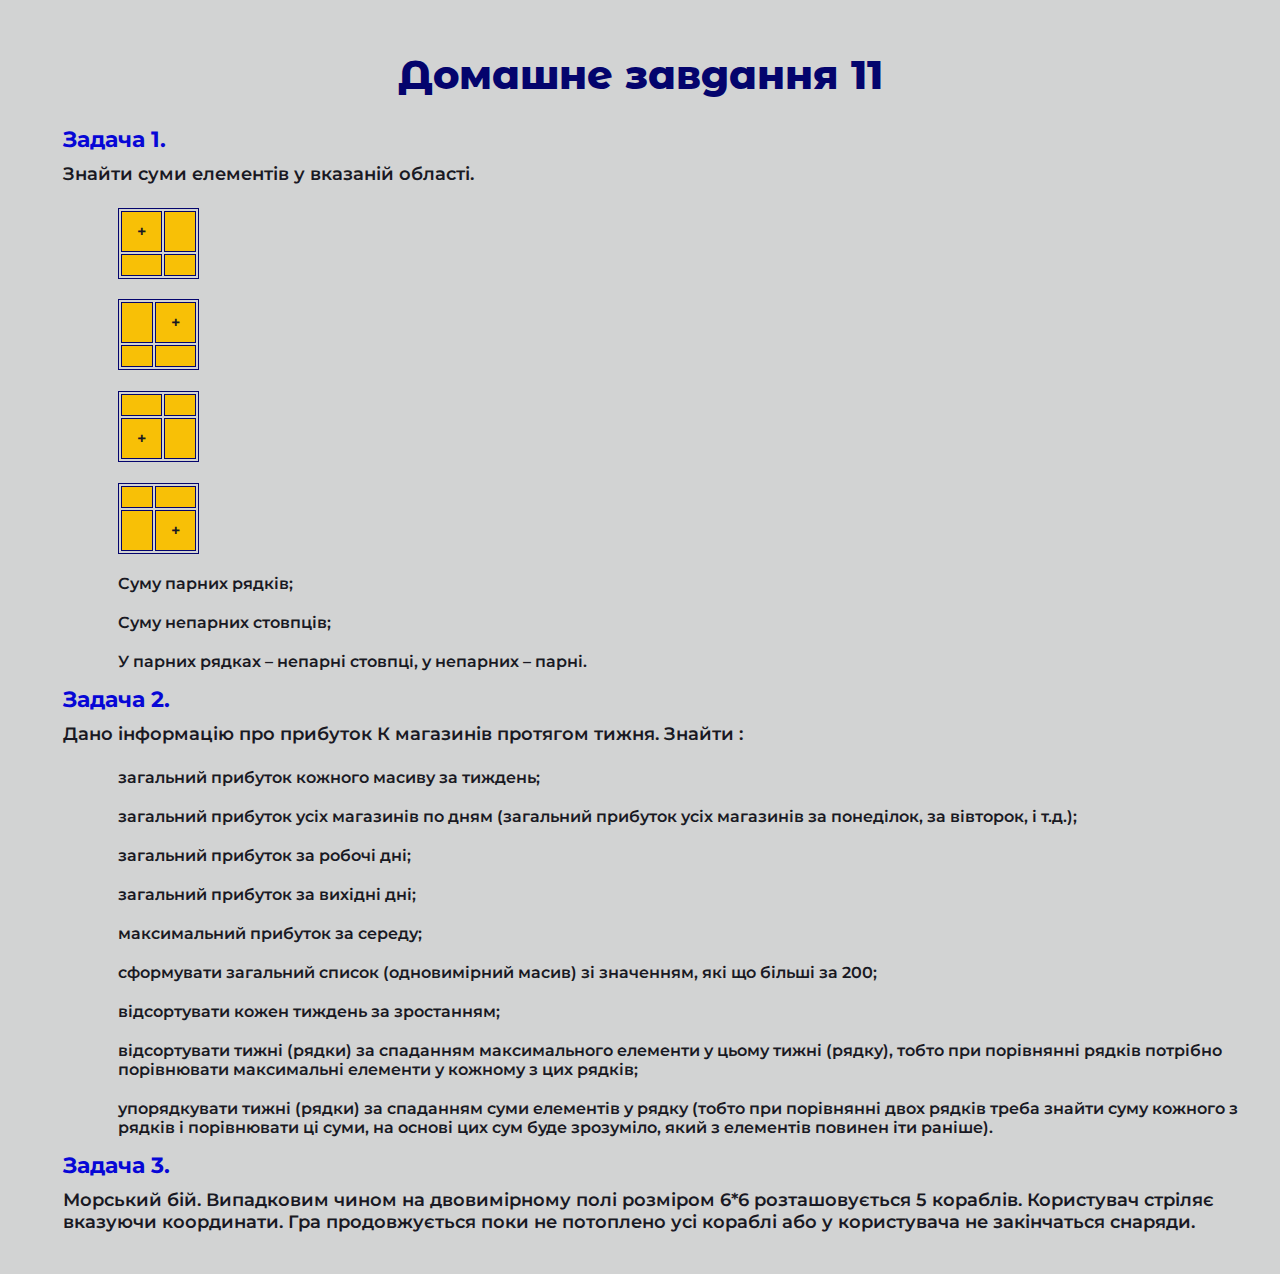
<file: index.html>
<!DOCTYPE html>
<html lang="en">
  <head>
    <meta charset="UTF-8" />
    <meta http-equiv="X-UA-Compatible" content="IE=edge" />
    <meta name="viewport" content="width=device-width, initial-scale=1.0" />
    <link rel="stylesheet" href="./style.css" />
    <link rel="preconnect" href="https://fonts.googleapis.com" />
    <link rel="preconnect" href="https://fonts.gstatic.com" crossorigin />
    <link
      href="https://fonts.googleapis.com/css2?family=Montserrat+Alternates:wght@800&family=Montserrat:wght@500;700&display=swap"
      rel="stylesheet"
    />
    <title>Домашне завдання 11</title>
  </head>

  <body>
    <div class="wrapper">
      <h1>Домашне завдання 11</h1>
      <ul>
        <li>
          <a href="./tasks/task1.html">Задача 1.</a>
          <p>Знайти суми елементів у вказаній області.</p>
        </li>
        <ol>
          <li>
            <table>
              <tr>
                <td>+</td>
                <td></td>
              </tr>
              <tr>
                <td></td>
                <td></td>
              </tr>
            </table>
          </li>
          <li>
            <table>
              <tr>
                <td></td>
                <td>+</td>
              </tr>
              <tr>
                <td></td>
                <td></td>
              </tr>
            </table>
          </li>
          <li>
            <table>
              <tr>
                <td></td>
                <td></td>
              </tr>
              <tr>
                <td>+</td>
                <td></td>
              </tr>
            </table>
          </li>
          <li>
            <table>
              <tr>
                <td></td>
                <td></td>
              </tr>
              <tr>
                <td></td>
                <td>+</td>
              </tr>
            </table>
          </li>
          <li>Суму парних рядків;</li>
          <li>Суму непарних стовпців;</li>
          <li>У парних рядках – непарні стовпці, у непарних – парні.</li>
        </ol>
        <li>
          <a href="./tasks/task2.html">Задача 2.</a>
          <p>
            Дано інформацію про прибуток К магазинів протягом тижня. Знайти :
          </p>
          <ol>
            <li>загальний прибуток кожного масиву за тиждень;</li>
            <li>
              загальний прибуток усіх магазинів по дням (загальний прибуток усіх
              магазинів за понеділок, за вівторок, і т.д.);
            </li>
            <li>загальний прибуток за робочі дні;</li>
            <li>загальний прибуток за вихідні дні;</li>
            <li>максимальний прибуток за середу;</li>
            <li>
              сформувати загальний список (одновимірний масив) зі значенням, які
              що більші за 200;
            </li>
            <li>відсортувати кожен тиждень за зростанням;</li>
            <li>
              відсортувати тижні (рядки) за спаданням максимального елементи у
              цьому тижні (рядку), тобто при порівнянні рядків потрібно
              порівнювати максимальні елементи у кожному з цих рядків;
            </li>
            <li>
              упорядкувати тижні (рядки) за спаданням суми елементів у рядку
              (тобто при порівнянні двох рядків треба знайти суму кожного з
              рядків і порівнювати ці суми, на основі цих сум буде зрозуміло,
              який з елементів повинен іти раніше).
            </li>
          </ol>
        </li>
        <li>
          <a href="./tasks/task3.html">Задача 3.</a>
          <p>
            Морський бій. Випадковим чином на двовимірному полі розміром 6*6
            розташовується 5 кораблів. Користувач стріляє вказуючи координати.
            Гра продовжується поки не потоплено усі кораблі або у користувача не
            закінчаться снаряди.
          </p>
        </li>
      </ul>
    </div>
  </body>
</html>
</file>
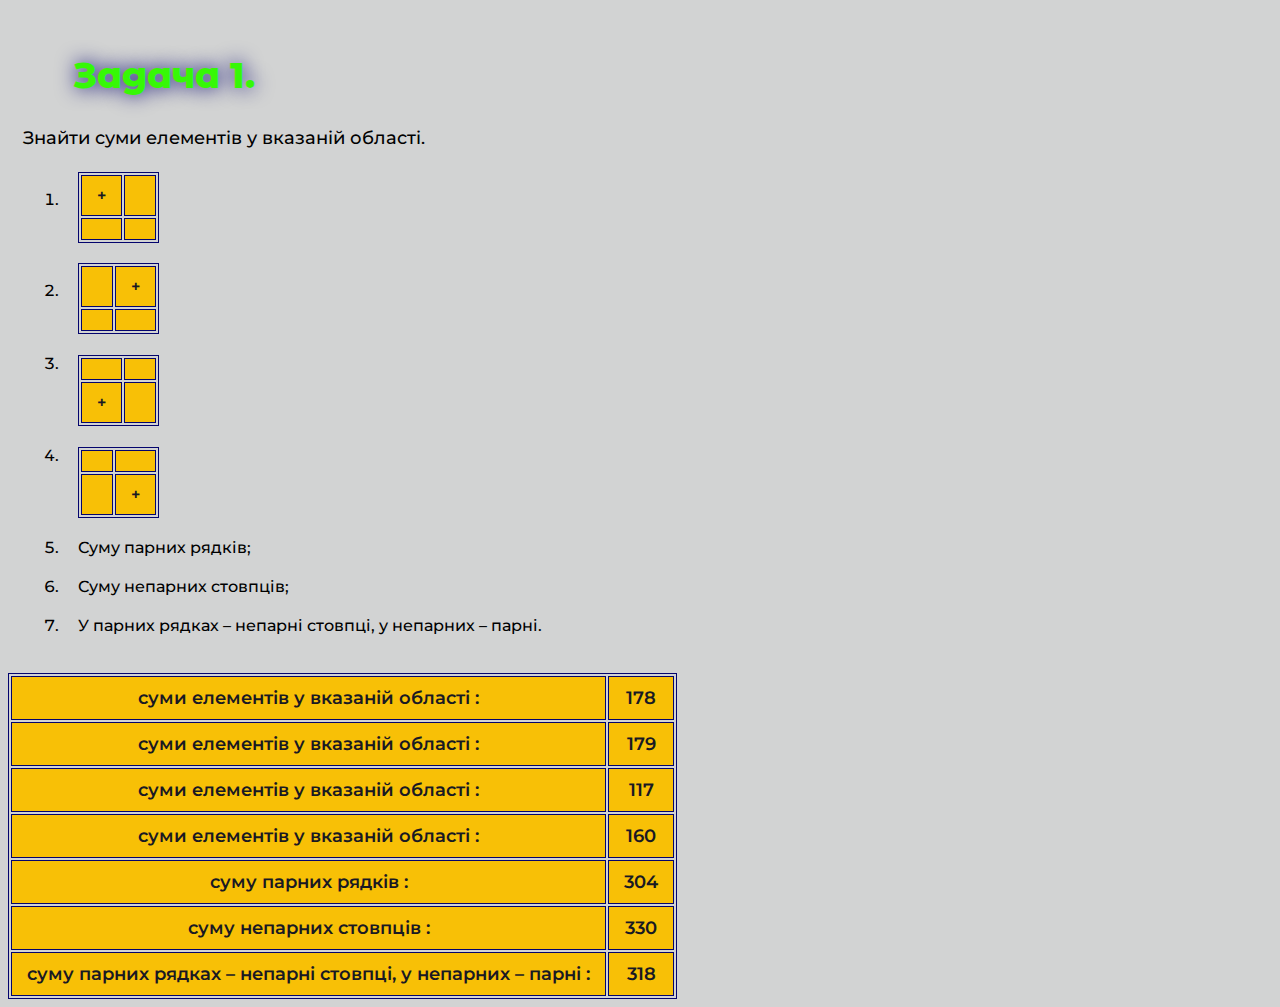
<file: tasks/task1.html>
<!DOCTYPE html>
<html lang="en">
  <head>
    <meta charset="UTF-8" />
    <meta http-equiv="X-UA-Compatible" content="IE=edge" />
    <meta name="viewport" content="width=device-width, initial-scale=1.0" />
    <link rel="stylesheet" href="../style.css" />
    <link rel="preconnect" href="https://fonts.googleapis.com" />
    <link rel="preconnect" href="https://fonts.gstatic.com" crossorigin />
    <link
      href="https://fonts.googleapis.com/css2?family=Montserrat+Alternates:wght@800&family=Montserrat:wght@400;600&display=swap"
      rel="stylesheet"
    />
    <title>Задача 1</title>
  </head>

  <body>
    <div class="wrapper">
      <h2>Задача 1.</h2>
      <p>Знайти суми елементів у вказаній області.</p>
      <ol>
        <li>
          <table>
            <tr>
              <td>+</td>
              <td></td>
            </tr>
            <tr>
              <td></td>
              <td></td>
            </tr>
          </table>
        </li>
        <li>
          <table>
            <tr>
              <td></td>
              <td>+</td>
            </tr>
            <tr>
              <td></td>
              <td></td>
            </tr>
          </table>
        </li>
        <li>
          <table>
            <tr>
              <td></td>
              <td></td>
            </tr>
            <tr>
              <td>+</td>
              <td></td>
            </tr>
          </table>
        </li>
        <li>
          <table>
            <tr>
              <td></td>
              <td></td>
            </tr>
            <tr>
              <td></td>
              <td>+</td>
            </tr>
          </table>
        </li>
        <li>Суму парних рядків;</li>
        <li>Суму непарних стовпців;</li>
        <li>У парних рядках – непарні стовпці, у непарних – парні.</li>
      </ol>
    </div>
    <script>
      let arr = []
      for (let rowIndex = 0; rowIndex < 8; rowIndex++) {
        let arrRow = []
        for (let colIndex = 0; colIndex < 8; colIndex++) {
          const minNumber = 1
          const maxNumber = 20
          arrRow.push(Math.floor(Math.random() * maxNumber) + minNumber)
        }
        arr.push(arrRow)
      }

      function getSum(
        arr,
        startRowNumber,
        lastRowNumber,
        startColNumber,
        lastColNumber
      ) {
        sum = 0
        for (let r = startRowNumber; r < lastRowNumber; r++) {
          for (let c = startColNumber; c < lastColNumber; c++) {
            sum += arr[r][c]
          }
        }
        return sum
      }
      function sumOfPairedRows(arr) {
        sumOfPairedRows = 0
        for (let r = 1; r < arr.length; r += 2) {
          for (let c = 0; c < arr[r].length; c++) {
            sumOfPairedRows += arr[r][c]
          }
        }
        return sumOfPairedRows
      }
      function sumOfUnpairedColumns(arr) {
        sumOfUnpairedColumns = 0
        for (let r = 0; r < arr.length; r++) {
          for (let c = 0; c < arr[r].length; c += 2) {
            sumOfUnpairedColumns += arr[r][c]
          }
        }
        return sumOfUnpairedColumns
      }
      function sumOfPairedWithUnpaired(arr) {
        let sumOfPairedWithUnpaired = 0
        for (let rowIndex = 0; rowIndex < arr.length; rowIndex++) {
          let startColIndex
          if (rowIndex % 2 === 0) startColIndex = 1
          else startColIndex = 0
          for (
            let colIndex = startColIndex;
            colIndex < arr[rowIndex].length;
            colIndex += 2
          ) {
            sumOfPairedWithUnpaired += arr[rowIndex][colIndex]
          }
        }
        return sumOfPairedWithUnpaired
      }
      document.write("<table><tbody>")
      document.write(
        `<tr><td>суми елементів у вказаній області :</td><td>${getSum(
          arr,
          0,
          4,
          0,
          4
        )}</td></tr>`
      )
      document.write(
        `<tr><td>суми елементів у вказаній області :</td><td>${getSum(
          arr,
          4,
          8,
          0,
          4
        )}</td></tr>`
      )
      document.write(
        `<tr><td>суми елементів у вказаній області :</td><td>${getSum(
          arr,
          0,
          4,
          4,
          8
        )}</td></tr>`
      )
      document.write(
        `<tr><td>суми елементів у вказаній області :</td><td>${getSum(
          arr,
          4,
          8,
          4,
          8
        )}</td></tr>`
      )
      document.write(
        `<tr><td>суму парних рядків :</td><td>${sumOfPairedRows(arr)}</td></tr>`
      )
      document.write(
        `<tr><td>суму непарних стовпців :</td><td>${sumOfUnpairedColumns(
          arr
        )}</td></tr>`
      )
      document.write(
        `<tr><td>суму парних рядках – непарні стовпці, у непарних – парні :</td><td>${sumOfPairedWithUnpaired(
          arr
        )}</td></tr>`
      )
      document.write("</tbody></table>")
    </script>
  </body>
</html>
</file>
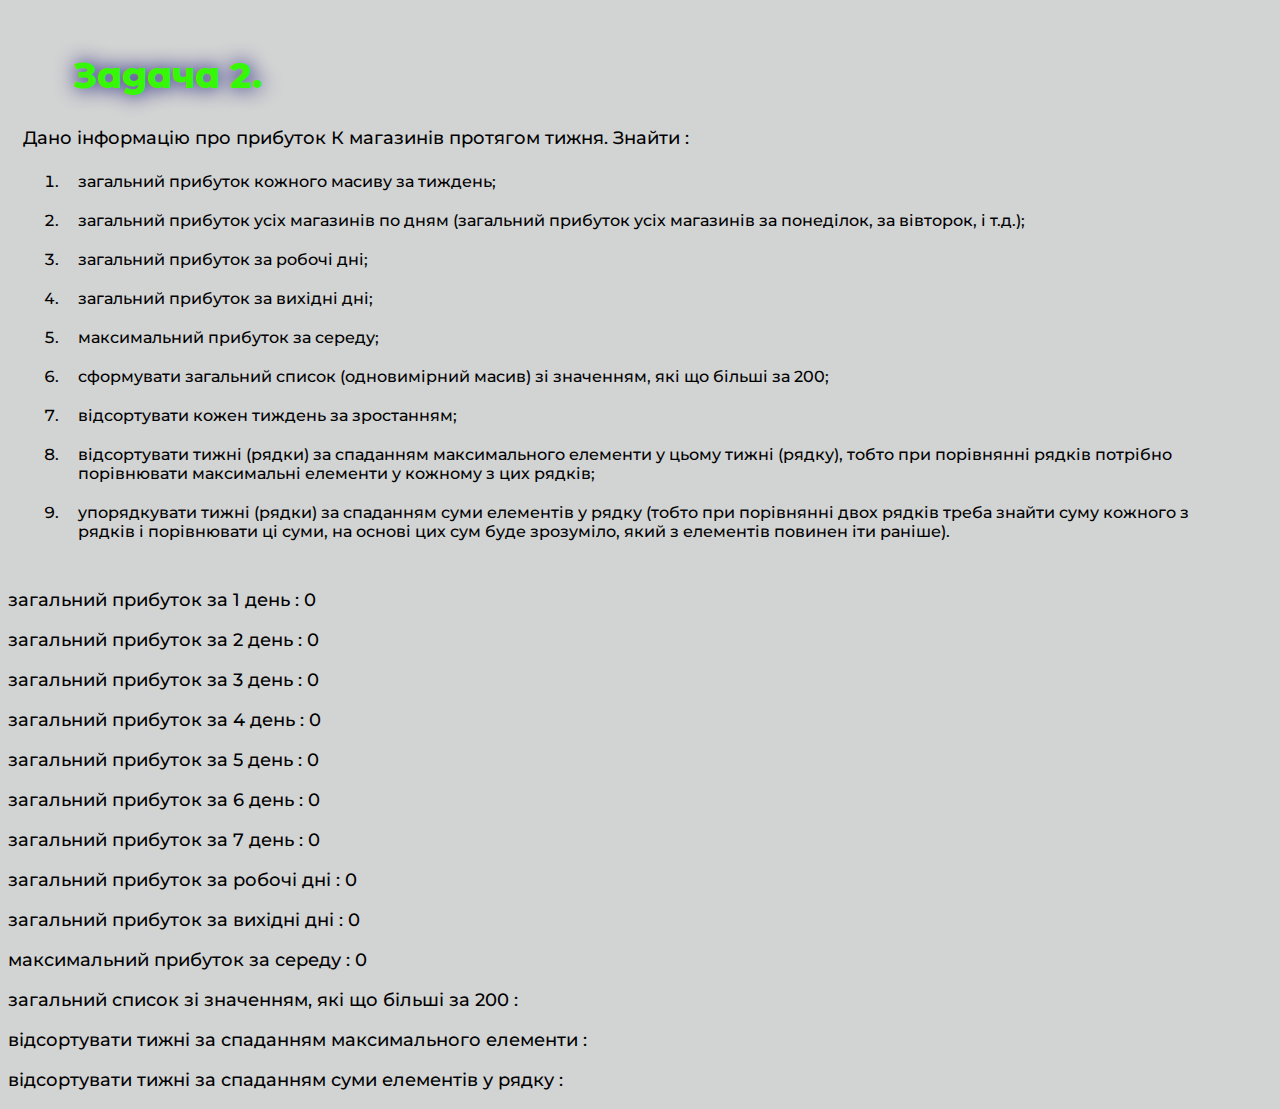
<file: tasks/task2.html>
<!DOCTYPE html>
<html lang="en">
  <head>
    <meta charset="UTF-8" />
    <meta http-equiv="X-UA-Compatible" content="IE=edge" />
    <meta name="viewport" content="width=device-width, initial-scale=1.0" />
    <link rel="stylesheet" href="../style.css" />
    <link rel="preconnect" href="https://fonts.googleapis.com" />
    <link rel="preconnect" href="https://fonts.gstatic.com" crossorigin />
    <link
      href="https://fonts.googleapis.com/css2?family=Montserrat+Alternates:wght@800&family=Montserrat:wght@400;600&display=swap"
      rel="stylesheet"
    />
    <title>Задача 2</title>
  </head>

  <body>
    <div class="wrapper">
      <h2>Задача 2.</h2>
      <p>Дано інформацію про прибуток К магазинів протягом тижня. Знайти :</p>
      <ol>
        <li>загальний прибуток кожного масиву за тиждень;</li>
        <li>
          загальний прибуток усіх магазинів по дням (загальний прибуток усіх
          магазинів за понеділок, за вівторок, і т.д.);
        </li>
        <li>загальний прибуток за робочі дні;</li>
        <li>загальний прибуток за вихідні дні;</li>
        <li>максимальний прибуток за середу;</li>
        <li>
          сформувати загальний список (одновимірний масив) зі значенням, які що
          більші за 200;
        </li>
        <li>відсортувати кожен тиждень за зростанням;</li>
        <li>
          відсортувати тижні (рядки) за спаданням максимального елементи у цьому
          тижні (рядку), тобто при порівнянні рядків потрібно порівнювати
          максимальні елементи у кожному з цих рядків;
        </li>
        <li>
          упорядкувати тижні (рядки) за спаданням суми елементів у рядку (тобто
          при порівнянні двох рядків треба знайти суму кожного з рядків і
          порівнювати ці суми, на основі цих сум буде зрозуміло, який з
          елементів повинен іти раніше).
        </li>
      </ol>
    </div>
    <script>
      const numberOfShop = parseInt(prompt("Введіть кількість магазинів", ""))
      let shopsProfitWeek = []
      for (let rowIndex = 0; rowIndex < numberOfShop; rowIndex++) {
        let shopProfitWeek = []
        for (let colIndex = 0; colIndex < 7; colIndex++) {
          const minProfit = 50
          const maxProfit = 300
          shopProfitWeek.push(
            Math.floor(Math.random() * (maxProfit - minProfit + 1)) + minProfit
          )
        }
        shopsProfitWeek.push(shopProfitWeek)
      }

      document.write(`${shopsProfitWeek}`)
      //загальний прибуток кожного масиву за тиждень

      for (let r = 0; r < numberOfShop; r++) {
        let sum = 0
        for (let c = 0; c < 7; c++) {
          sum = sum + shopsProfitWeek[r][c]
        }
        document.write(
          `<p>загальний прибуток ${r + 1} магазину за тиждень : ${sum} </p>`
        )
      }

      //загальний прибуток усіх магазинів по дням
      for (let c = 0; c < 7; c++) {
        let sum = 0
        for (let r = 0; r < numberOfShop; r++) {
          sum = sum + shopsProfitWeek[r][c]
        }
        document.write(`<p>загальний прибуток за ${c + 1}  день : ${sum} </p>`)
      }
      //загальний прибуток за робочі дні/вихідні дні
      function getTotalSum(shopsProfitWeek, minDay, maxDay) {
        let totalSum = 0
        for (let r = 0; r < numberOfShop; r++) {
          for (let c = minDay; c < maxDay; c++) {
            totalSum = totalSum + shopsProfitWeek[r][c]
          }
        }
        return totalSum
      }
      document.write(
        `<p>загальний прибуток за робочі дні : ${getTotalSum(
          shopsProfitWeek,
          0,
          5
        )} </p>`
      )
      document.write(
        `<p>загальний прибуток за вихідні дні : ${getTotalSum(
          shopsProfitWeek,
          5,
          7
        )} </p>`
      )
      //максимальний прибуток за середу
      function getMaxProfitForWednesday(shopsProfitWeek, wednesday) {
        let maxProfitForWednesday = 0
        for (let r = 0; r < numberOfShop; r++) {
          for (let c = wednesday - 1; c < wednesday; c++) {
            maxProfitForWednesday < shopsProfitWeek[r][c]
              ? (maxProfitForWednesday = shopsProfitWeek[r][c])
              : maxProfitForWednesday
          }
        }
        return maxProfitForWednesday
      }
      document.write(
        `<p>максимальний прибуток за середу : ${getMaxProfitForWednesday(
          shopsProfitWeek,
          3
        )} </p>`
      )
      //загальний список зі значенням, які що більші за 200
      let shopsProfitMore200 = []
      for (let r of shopsProfitWeek) {
        for (let element of r) {
          if (element > 200) shopsProfitMore200.push(element)
        }
      }
      document.write(
        `<p>загальний список зі значенням, які що більші за 200 : ${shopsProfitMore200} </p>`
      )
      //відсортувати кожен тиждень за зростанням
      const shopsProfitWeekCopy = JSON.parse(JSON.stringify(shopsProfitWeek))
      for (let r of shopsProfitWeekCopy) {
        for (let element of r) {
          r.sort((element1, element2) => element1 - element2)
        }
        document.write(
          `<p>відсортувати кожен тиждень магазину за зростанням : ${r} </p>`
        )
      }
      //відсортувати тижні (рядки) за спаданням максимального елементи у цьому тижні (рядку), тобто при порівнянні рядків потрібно порівнювати максимальні елементи у кожному з цих рядків
      let maxRowsElements = shopsProfitWeek.map((r) => Math.max(...r))

      function sortElements(maxArr, shopsProfitWeek) {
        const preLastIndex = maxArr.length - 1
        for (let i = 0; i < preLastIndex; i++) {
          let currentMaxIndex = i
          for (let j = i + 1; j < maxArr.length; j++) {
            if (maxArr[j] > maxArr[currentMaxIndex]) currentMaxIndex = j
          }
          if (i !== currentMaxIndex) {
            let tmp = maxArr[i]
            maxArr[i] = maxArr[currentMaxIndex]
            maxArr[currentMaxIndex] = tmp
            tmp = shopsProfitWeek[i]
            shopsProfitWeek[i] = shopsProfitWeek[currentMaxIndex]
            shopsProfitWeek[currentMaxIndex] = tmp
          }
        }
        return shopsProfitWeek
      }
      const shopsProfitWeekCopy1 = JSON.parse(JSON.stringify(shopsProfitWeek))
      document.write(
        `<p>відсортувати тижні за спаданням максимального елементи : ${sortElements(
          maxRowsElements,
          shopsProfitWeekCopy1
        )} </p>`
      )
      // упорядкувати тижні (рядки) за спаданням суми елементів у рядку (тобто при порівнянні двох рядків треба знайти суму кожного з рядків і порівнювати ці суми, на основі цих сум буде зрозуміло, який з елементів повинен іти раніше).

      function getSumShopProfitWeek(shopsProfitWeek, numberOfShop) {
        let sumShopProfitWeek = []
        for (let r = 0; r < numberOfShop; r++) {
          let sum = 0
          for (let c = 0; c < 7; c++) {
            sum = sum + shopsProfitWeek[r][c]
          }
          sumShopProfitWeek.push(sum)
        }
        return sumShopProfitWeek
      }
      let sumProfitWeek = getSumShopProfitWeek(shopsProfitWeek, numberOfShop)

      document.write(
        `<p>відсортувати тижні за спаданням суми елементів у рядку : ${sortElements(
          sumProfitWeek,
          shopsProfitWeekCopy1
        )} </p>`
      )
    </script>
  </body>
</html>
</file>
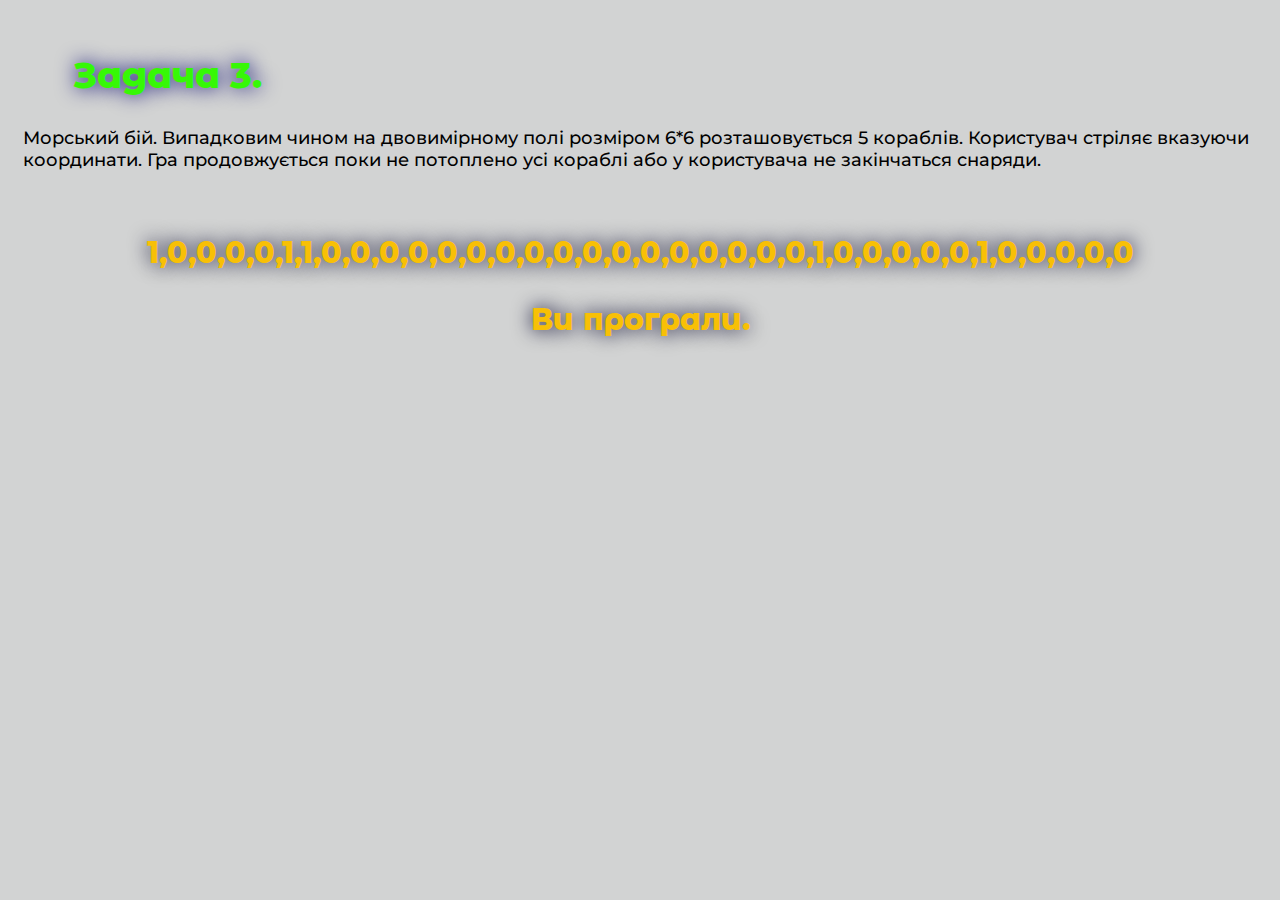
<file: tasks/task3.html>
<!DOCTYPE html>
<html lang="en">
  <head>
    <meta charset="UTF-8" />
    <meta http-equiv="X-UA-Compatible" content="IE=edge" />
    <meta name="viewport" content="width=device-width, initial-scale=1.0" />
    <link rel="stylesheet" href="../style.css" />
    <link rel="preconnect" href="https://fonts.googleapis.com" />
    <link rel="preconnect" href="https://fonts.gstatic.com" crossorigin />
    <link
      href="https://fonts.googleapis.com/css2?family=Montserrat+Alternates:wght@800&family=Montserrat:wght@400;600&display=swap"
      rel="stylesheet"
    />
    <title>Задача 3</title>
  </head>

  <body>
    <div class="wrapper">
      <h2>Задача 3.</h2>
      <p>
        Морський бій. Випадковим чином на двовимірному полі розміром 6*6
        розташовується 5 кораблів. Користувач стріляє вказуючи координати. Гра
        продовжується поки не потоплено усі кораблі або у користувача не
        закінчаться снаряди.
      </p>
    </div>
    <script>
      const maxPlayingField = 6
      let numberOfShips = 5
      let playingField = []
      for (let row = 0; row < maxPlayingField; row++) {
        let arrRow = []
        for (let col = 0; col < maxPlayingField; col++) {
          arrRow.push(0)
        }
        playingField.push(arrRow)
      }

      function getRandomPositionOfShips() {
        for (let i = 0; i < numberOfShips; i++) {
          let posX = Math.floor(Math.random() * maxPlayingField)
          let posY = Math.floor(Math.random() * maxPlayingField)
          if (playingField[posX][posY] === 0) playingField[posX][posY] = 1
          else i--
        }
        return playingField
      }
      document.write(
        `<h3>${getRandomPositionOfShips(
          playingField,
          numberOfShips,
          maxPlayingField
        )}</h3>`
      )
      let numberOfShots = parseInt(prompt("Введіть кількість пострілів", ""))
      while (numberOfShots > 0 && numberOfShips > 0) {
        let x = parseInt(prompt("Введіть координати по X від 1 до 6", ""))
        let y = parseInt(prompt("Введіть координати по Y від 1 до 6", ""))
        if (playingField[x - 1][y - 1] === 1) {
          numberOfShips -= 1
          alert(`Ви влучили. Лишилось ${numberOfShips} кораблі.`)
        } else alert("Ви не влучили.")
        numberOfShots -= 1
      }
      if (numberOfShips === 0) document.write("<h3>Ви виграли!!!</h3>")
      else document.write("<h3>Ви програли.</h3>")
    </script>
  </body>
</html>
</file>
<file: style.css>
body {
  font-family: "Montserrat", sans-serif;
  font-size: 18px;
  font-weight: 500;
  color: #000000;

  background-color: #a1a3a37b;
}

.wrapper {
  max-width: 1950px;
  margin: 0 auto;
  padding: 15px;
}

h1 {
  font-family: "Montserrat Alternates", sans-serif;
  font-weight: 800;
  font-size: 40px;
  text-align: center;
  color: #04046d;
}

h2 {
  font-family: "Montserrat Alternates", sans-serif;
  font-weight: 800;
  font-size: 36px;
  color: #36f806;
  text-shadow: 0 0 20px #04046d;
  padding-left: 50px;
}

h3 {
  font-family: "Montserrat Alternates", sans-serif;
  font-weight: 800;
  font-size: 30px;
  color: #f8c006;
  text-shadow: 0 0 20px #010129;
  text-align: center;
}

ol li {
  padding: 5px 15px;
  font-size: 16px;
  margin-bottom: 10px;
}

ul li,
span,
td,
.tekst {
  color: #191923;
  font-weight: 600;
  list-style-type: none;
}
table {
  display: inline-flex;
}
td {
  background-color: #f8c006;
}
td,
table {
  border: 1px solid #04046d;
}
table,
.tekst {
  text-align: center;
}
td {
  padding: 10px 15px;
}

a {
  text-decoration: none;
  font-size: 22px;
  font-weight: bold;
  color: #0707d6;
}

a:hover {
  color: #36f806;
  text-shadow: 0 0 10px #010129;
}

p {
  margin-top: 10px;
}
.img {
  display: inline-flex;
  margin: 20px;
  width: 250px;
  height: 250px;
  padding: 15px;
  background-color: rgba(255, 255, 255, 0.441);
}
.img img {
  width: 100%;
  height: auto;
}
.bunner {
  width: 400px;
  height: 500px;
  margin: 0 auto;
  border: 2px solid #36f806;
  background-color: rgba(255, 255, 255, 0.529);
  padding: 15px;
}
.bunner img {
  width: 100%;
  height: auto;
}
</file>
